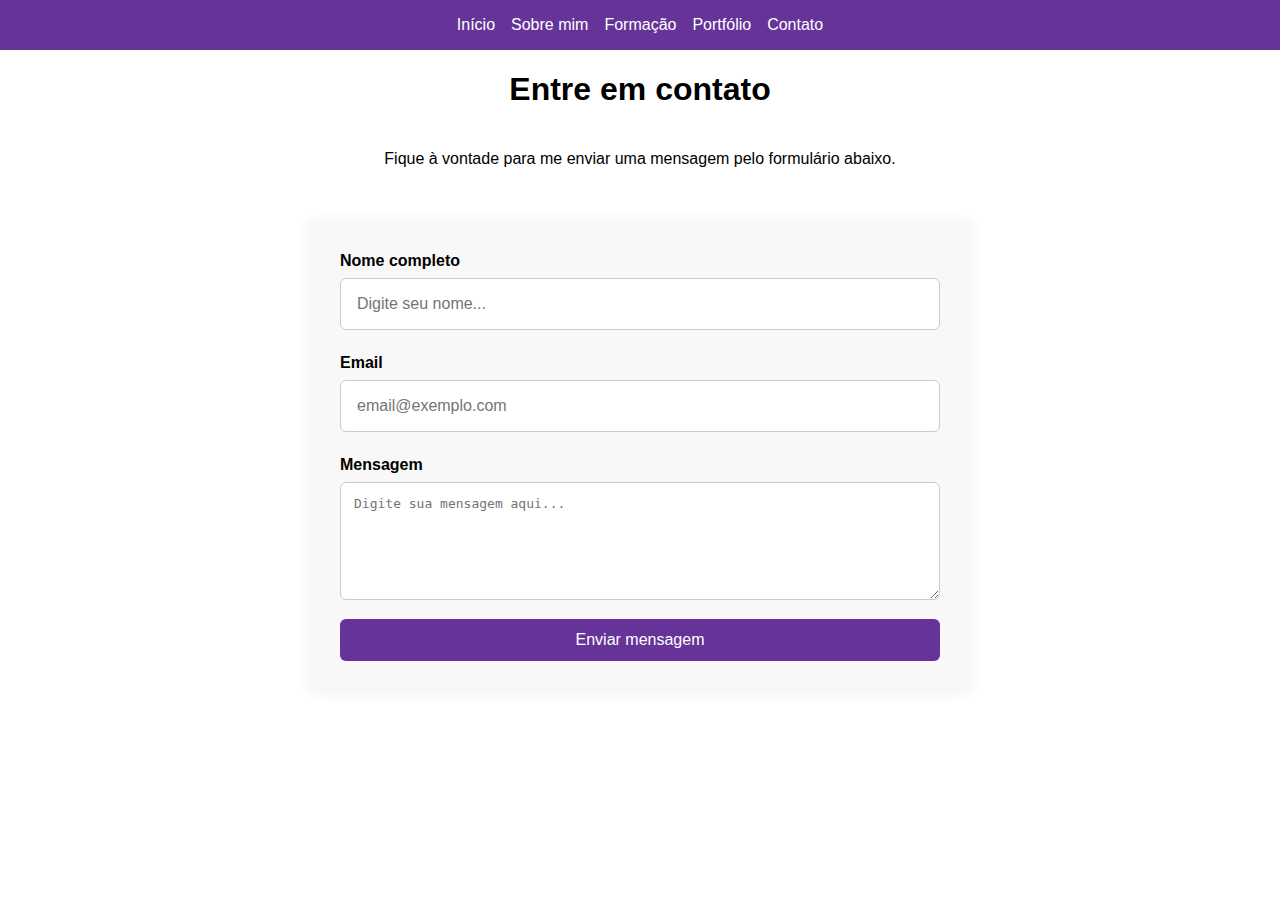
<file: contato.html>
<!DOCTYPE html>
<html lang="pt-BR">
<head>
  <meta charset="UTF-8">
  <title>Contato</title>
  <link rel="stylesheet" href="style.css">
</head>
<body>
  <nav>
    <ul>
      <li><a href="index.html">Início</a></li>
      <li><a href="sobre.html">Sobre mim</a></li>
      <li><a href="formacao.html">Formação</a></li>
      <li><a href="portfolio.html">Portfólio</a></li>
      <li><a href="contato.html">Contato</a></li>
    </ul>
  </nav>

  <main>
    <h1>Entre em contato</h1>
    <p>Fique à vontade para me enviar uma mensagem pelo formulário abaixo.</p>
    
    <div class="form-container">
      <form>
        <label for="nome">Nome completo</label>
        <input type="text" id="nome" name="nome" placeholder="Digite seu nome..." required>

        <label for="email">Email</label>
        <input type="email" id="email" name="email" placeholder="email@exemplo.com" required>

        <label for="mensagem">Mensagem</label>
        <textarea id="mensagem" name="mensagem" rows="6" placeholder="Digite sua mensagem aqui..." required></textarea>

        <button type="submit">Enviar mensagem</button>
      </form>
    </div>
  </main>
</body>
</html>
</file>
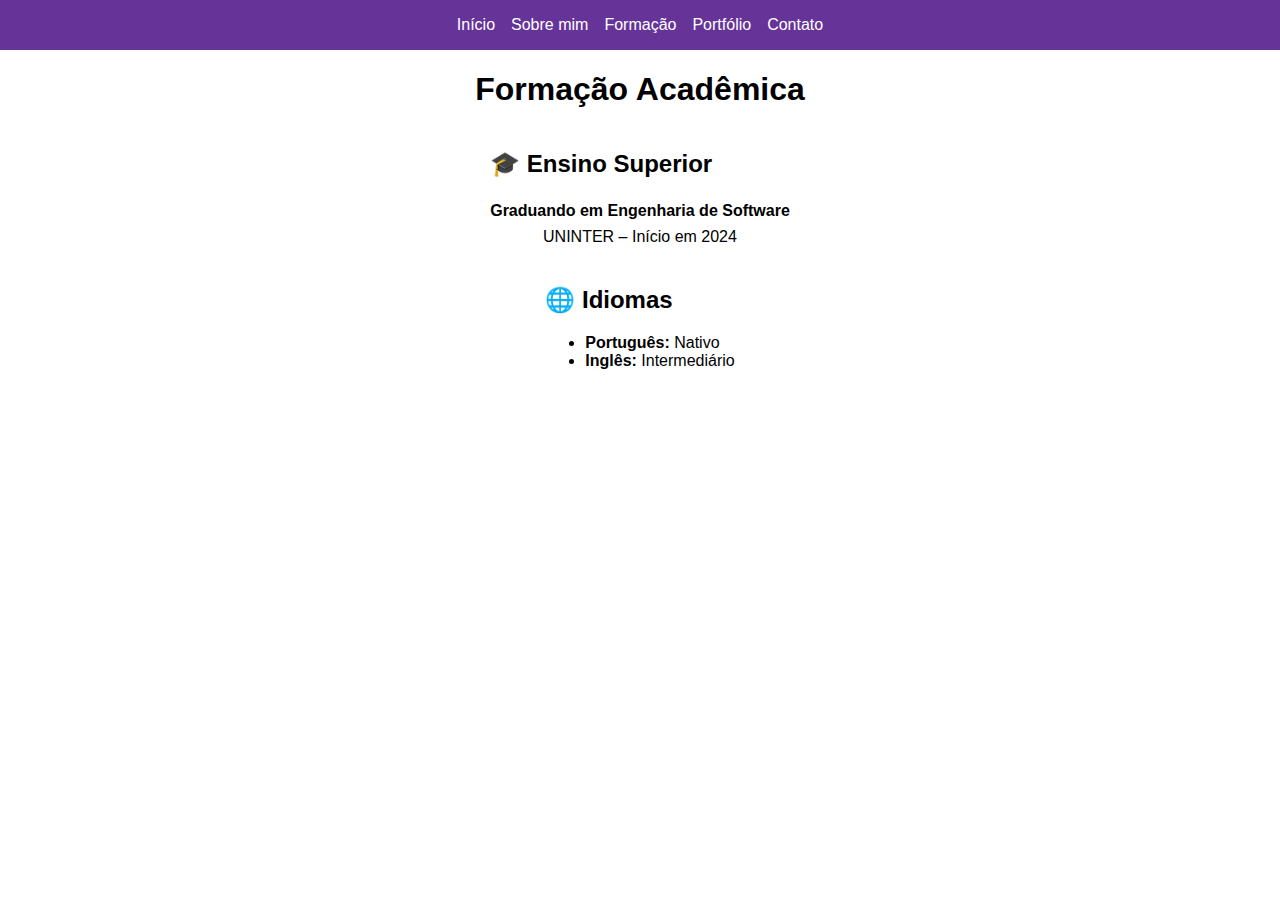
<file: formacao.html>
<!DOCTYPE html>
<html lang="pt-BR">
<head>
  <meta charset="UTF-8">
  <title>Formação</title>
  <link rel="stylesheet" href="style.css">
</head>
<body>
  <nav>
    <ul>
      <li><a href="index.html">Início</a></li>
      <li><a href="sobre.html">Sobre mim</a></li>
      <li><a href="formacao.html">Formação</a></li>
      <li><a href="portfolio.html">Portfólio</a></li>
      <li><a href="contato.html">Contato</a></li>
    </ul>
  </nav>

  <main>
    <h1>Formação Acadêmica</h1>
    <section class="formacao-box">
      <h2>🎓 Ensino Superior</h2>
      <p><strong>Graduando em Engenharia de Software</strong><br>UNINTER – Início em 2024</p>
    </section>

    <section class="idiomas-box">
      <h2>🌐 Idiomas</h2>
      <ul>
        <li><strong>Português:</strong> Nativo</li>
        <li><strong>Inglês:</strong> Intermediário</li>
      </ul>
    </section>
  </main>
</body>
</html>
</file>
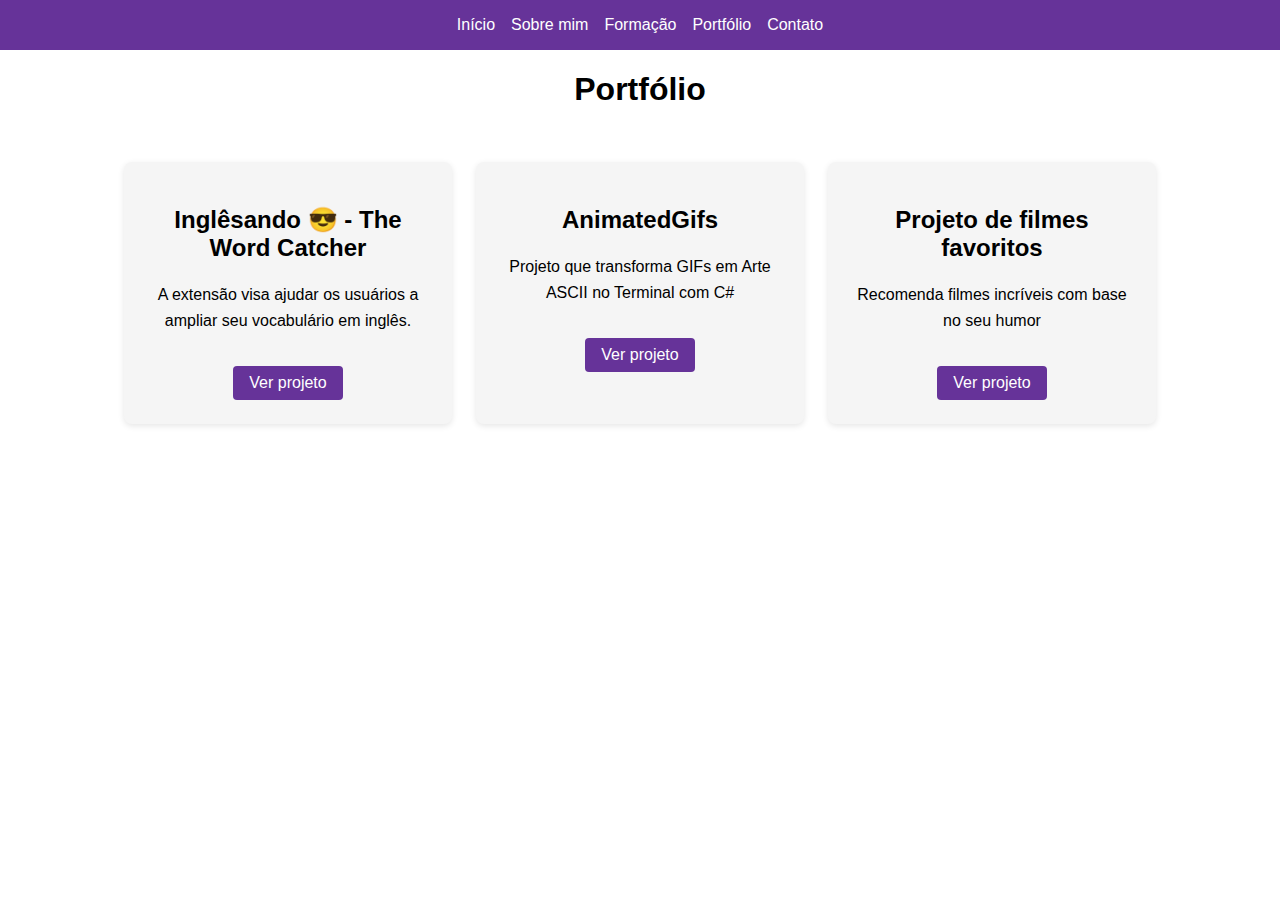
<file: portfolio.html>
<!DOCTYPE html>
<html lang="pt-BR">
<head>
  <meta charset="UTF-8">
  <title>Portfólio</title>
  <link rel="stylesheet" href="style.css">
</head>
<body>
  <nav>
    <ul>
      <li><a href="index.html">Início</a></li>
      <li><a href="sobre.html">Sobre mim</a></li>
      <li><a href="formacao.html">Formação</a></li>
      <li><a href="portfolio.html">Portfólio</a></li>
      <li><a href="contato.html">Contato</a></li>
    </ul>
  </nav>

  <main>
    <h1>Portfólio</h1>
    <div class="cards-container">
      <div class="card">
        <h2>Inglêsando 😎 - The Word Catcher</h2>
        <p>A extensão visa ajudar os usuários a ampliar seu vocabulário em inglês.</p>
        <a href="https://github.com/sstephanyy/Google-extension-the-word-catcher">Ver projeto</a>
      </div>

      <div class="card">
        <h2>AnimatedGifs</h2>
        <p>Projeto que transforma GIFs em Arte ASCII no Terminal com C#</p>
        <a href="https://github.com/sstephanyy/AnimatedGifs">Ver projeto</a>
      </div>

      <div class="card">
        <h2>Projeto de filmes favoritos</h2>
        <p>Recomenda filmes incríveis com base no seu humor</p>
        <a href="https://github.com/sstephanyy/Moviby">Ver projeto</a>
      </div>
    </div>
  </main>
</body>
</html>
</file>
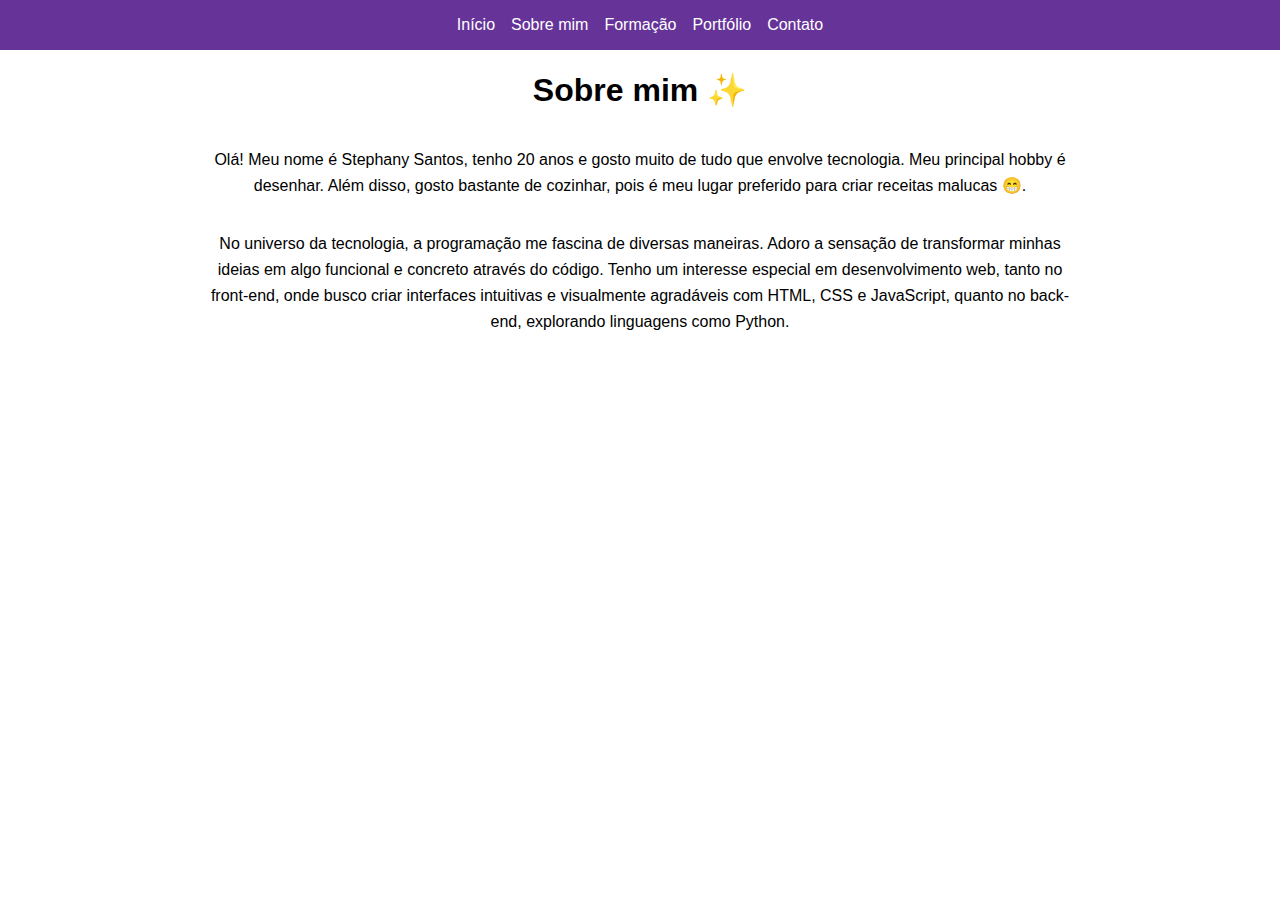
<file: sobre.html>
<!DOCTYPE html>
<html lang="pt-BR">
<head>
  <meta charset="UTF-8">
  <title>Sobre mim</title>
  <link rel="stylesheet" href="style.css">
</head>
<body>
  <nav>
    <ul>
      <li><a href="index.html">Início</a></li>
      <li><a href="sobre.html">Sobre mim</a></li>
      <li><a href="formacao.html">Formação</a></li>
      <li><a href="portfolio.html">Portfólio</a></li>
      <li><a href="contato.html">Contato</a></li>
    </ul>
  </nav>

  <main>
    <h1>Sobre mim &#10024;</h1>
    <p>Olá! Meu nome é Stephany Santos, tenho 20 anos e gosto muito de tudo que envolve tecnologia. Meu principal hobby é desenhar. Além disso, gosto bastante de cozinhar, pois é meu lugar preferido para criar receitas malucas &#128513;.</p> <!--Esse símbolo é usado para fazer representações de emojis-->
    <p>No universo da tecnologia, a programação me fascina de diversas maneiras. Adoro a sensação de transformar minhas ideias em algo funcional e concreto através do código. Tenho um interesse especial em desenvolvimento web, tanto no front-end, onde busco criar interfaces intuitivas e visualmente agradáveis com HTML, CSS e JavaScript, quanto no back-end, explorando linguagens como Python. </p>
  </main>
</body>
</html>
</file>
<file: style.css>
/* Estilo básico para todas as páginas */
body {
    font-family: Arial, sans-serif;
    margin: 0;
    padding: 0;
}

/* Navegação principal com fundo e padding */
nav {
  background-color: rebeccapurple;
  padding: 1em;
}

  
#image-container{
  width:500px;
  height:365px;
  border-radius:4px;
}

#imagem-main{
  width: 100%;
  height: 100%;
}

/* Lista do menu alinhada horizontalmente com espaçamento */
nav ul {
  list-style-type: none;
  display: flex;
  gap: 1em;
  justify-content: center;
  margin: 0;
  padding: 0;
  flex-wrap: wrap; /* Permite quebra em telas pequenas */
}
  
nav a {
  color: white;
  text-decoration: none;
}
  
nav a:hover {
  text-decoration: underline;
  text-decoration-color: rgb(225, 105, 230); /* Cor do sublinhado */
  text-decoration-thickness: 3px; /* ajusta a espessura do sublinhado*/
}
  
main {
  display: flex;
  flex-direction: column;
  justify-content: center;
  align-items: center;
}
p{
  text-align: center;
  max-width: 880px;
  line-height: 26px;
}
  

/* Container dos cards */
.cards-container {
  display: flex;
  flex-wrap: wrap;
  justify-content: center;
  gap: 1.5em;
  padding: 2em 1em;
}

/* Estilo de cada card */
.card {
  background-color: #f5f5f5;
  border-radius: 8px;
  padding: 1.5em;
  width: 280px;
  box-shadow: 0 2px 6px rgba(0, 0, 0, 0.1);
  text-align: center;
  transition: transform 0.2s ease;
}

/* Efeito hover para destacar */
.card:hover {
  transform: scale(1.03);
}

/* Botão/link do projeto */
.card a {
  display: inline-block;
  margin-top: 1em;
  padding: 0.5em 1em;
  background-color: rebeccapurple;
  color: white;
  text-decoration: none;
  border-radius: 4px;
}

.card a:hover {
  background-color: #663399;
}

/* Estilo da área de contato */
.form-container {
  background-color: #f8f8f8;
  padding: 2em;
  border-radius: 10px;
  max-width: 600px;
  width: 90%;
  box-shadow: 0 0 15px rgba(0,0,0,0.05);
  margin: 2em auto;
}

form {
  display: flex;
  flex-direction: column;
}

/* Labels mais destacados */
form label {
  margin-bottom: 0.5em;
  font-weight: bold;
}

/* Inputs e textarea com visual moderno */
form input, form textarea {
  width: 100%;
  margin-bottom: 1.5em;
  padding: 1em;
  font-size: 1em;
  border: 1px solid #ccc;
  border-radius: 6px;
  box-sizing: border-box;
}

/* Botão bonito */
form button {
  background-color: rebeccapurple;
  color: white;
  border: none;
  padding: 0.75em;
  font-size: 1em;
  border-radius: 6px;
  cursor: pointer;
  transition: background-color 0.3s ease;
}

form button:hover {
  background-color: #663399;
}
</file>
